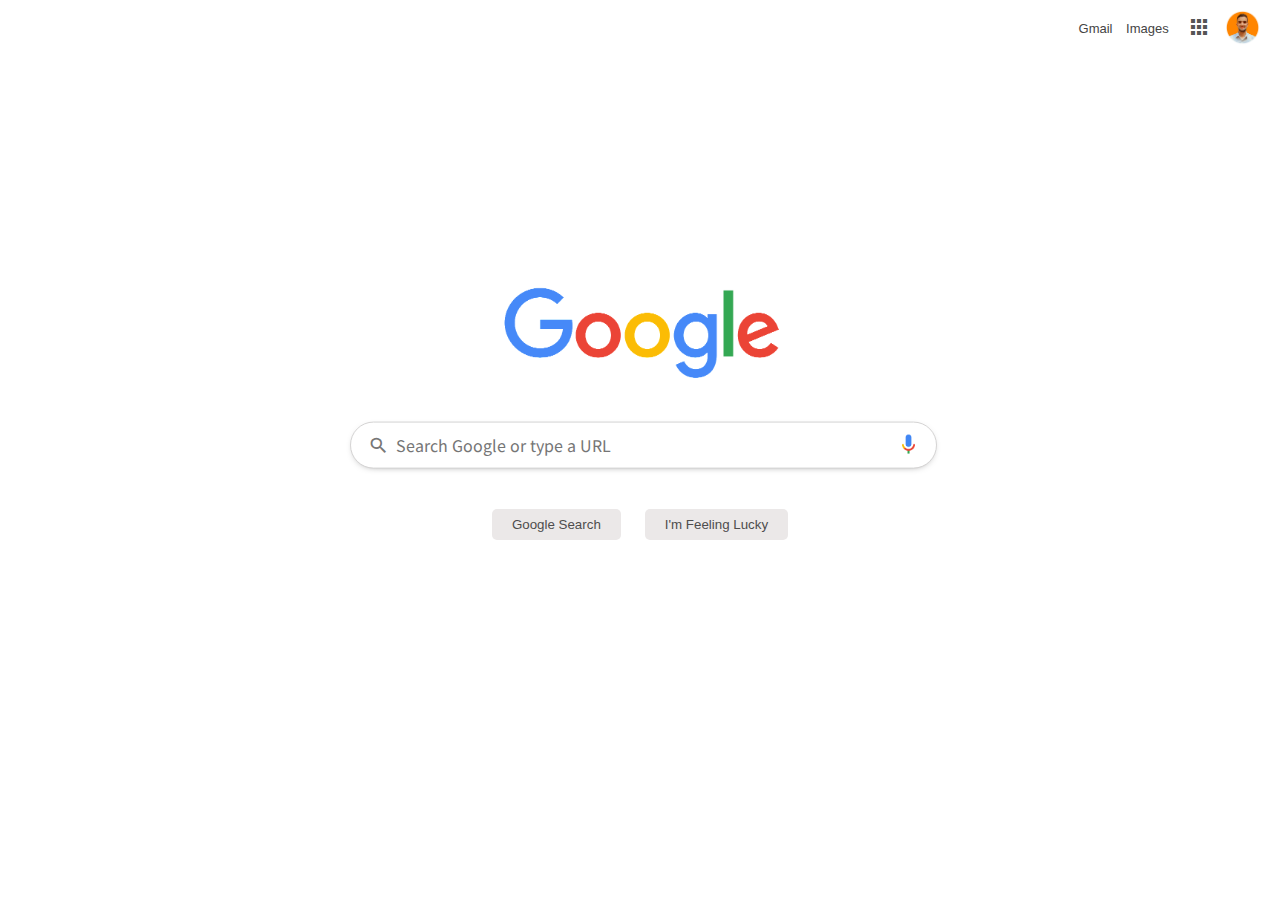
<file: index.html>
<!DOCTYPE html>
<html lang="en" dir="ltr">
  <head>
    <meta charset="utf-8">
    <title></title>
  <link href='https://fonts.googleapis.com/css?family=Noto Sans HK' rel='stylesheet'>
  <link href="https://fonts.googleapis.com/icon?family=Material+Icons" rel="stylesheet">
    <link rel="stylesheet" href="file:///D:/css/css/all.css">
    <link rel="stylesheet" href="style.css">
  </head>
  <body>
    <nav>
      <a href="" class="navtext">Gmail</a>
      <a href="" class="navtext">Images</a>
      <span class="material-icons apps">apps</span>
      <img src="anas pic.jpg" alt="" class="avatar">
    </nav>
    <div class="main">
        <div class="">
          <img src="googlelogoreal.png" alt="" class="google">
        </div>
        <div class="searchb">
          <span class="material-icons searchicon">search</span>
          <input type="text" value="" placeholder="Search Google or type a URL" required>
          <img src="miclogo.png" alt="" class="mic">
        </div>
        <div class="sbutton">
          <input type="button" name="" value="Google Search">
          <input type="button" name="" value="I'm Feeling Lucky">
        </div>
    </div>
  </body>
</html>
</file>
<file: style.css>
body{
        margin: 0;
        padding: 0;
        background: #fff;
      }
      .main{
        position: absolute;
        top: 50%;
        left: 50%;
        transform: translate(-50%,-100%);
      }
      .google{
        position: relative;
        width: 380px;
        top: 80px;
      }
      .searchb{
        width: 500px;
        height: 45px;
        position: absolute;
        transform: translate(-20%,50%);
      }
      input[type="text"]{
        position: absolute;
        width: 100%;
        height: 100%;
        left: 0;
        border-radius: 50px;
        border: 1px solid #d5d4d4;
        outline: none;
        padding: 0 40px 0 45px;
        font-size: 16px;
        font-family: noto sans hk;
        box-shadow: 0 2px 10px -7px #000;
      }
      .searchicon{
        top: 13px;
        left: 18px;
        color: #777;
        font-size: 21px;
        z-index: 1;
        position: absolute;
      }
      .mic{
        position: absolute;
        width: 13px;
        right: -65px;
        top: 13px;
      }
      .sbutton{
        position: relative;
        top: 100px;
        text-align: center;
      }
      input[type="button"]{
        background: #ebe8e8;
        border: none;
        padding: 8px 20px;
        margin: 10px;
        color: #4e4d4d;
        border-radius: 5px;
        outline: none;
      }
      input[type="button"]:hover{
        box-shadow: 0 0 2px #000;
        color: #000;
        background: #ede8e8;
      }
      nav{
        float: right;
        font-family: arial;
        font-size: 13px;
      }
      .avatar{
        width: 35px;
        border-radius: 50%;
        margin: 10px 20px 0 0;
      }
      .navtext{
        color: #444;
        text-decoration: none;
        top: -12px;
        position: relative;
        margin: 5px;
      }
      .navtext:hover{
        text-decoration: underline;
      }
      .apps{
        position: relative;
        margin: 10px;
        top: -6px;
        color: #555;
        cursor: pointer;
      }
</file>
